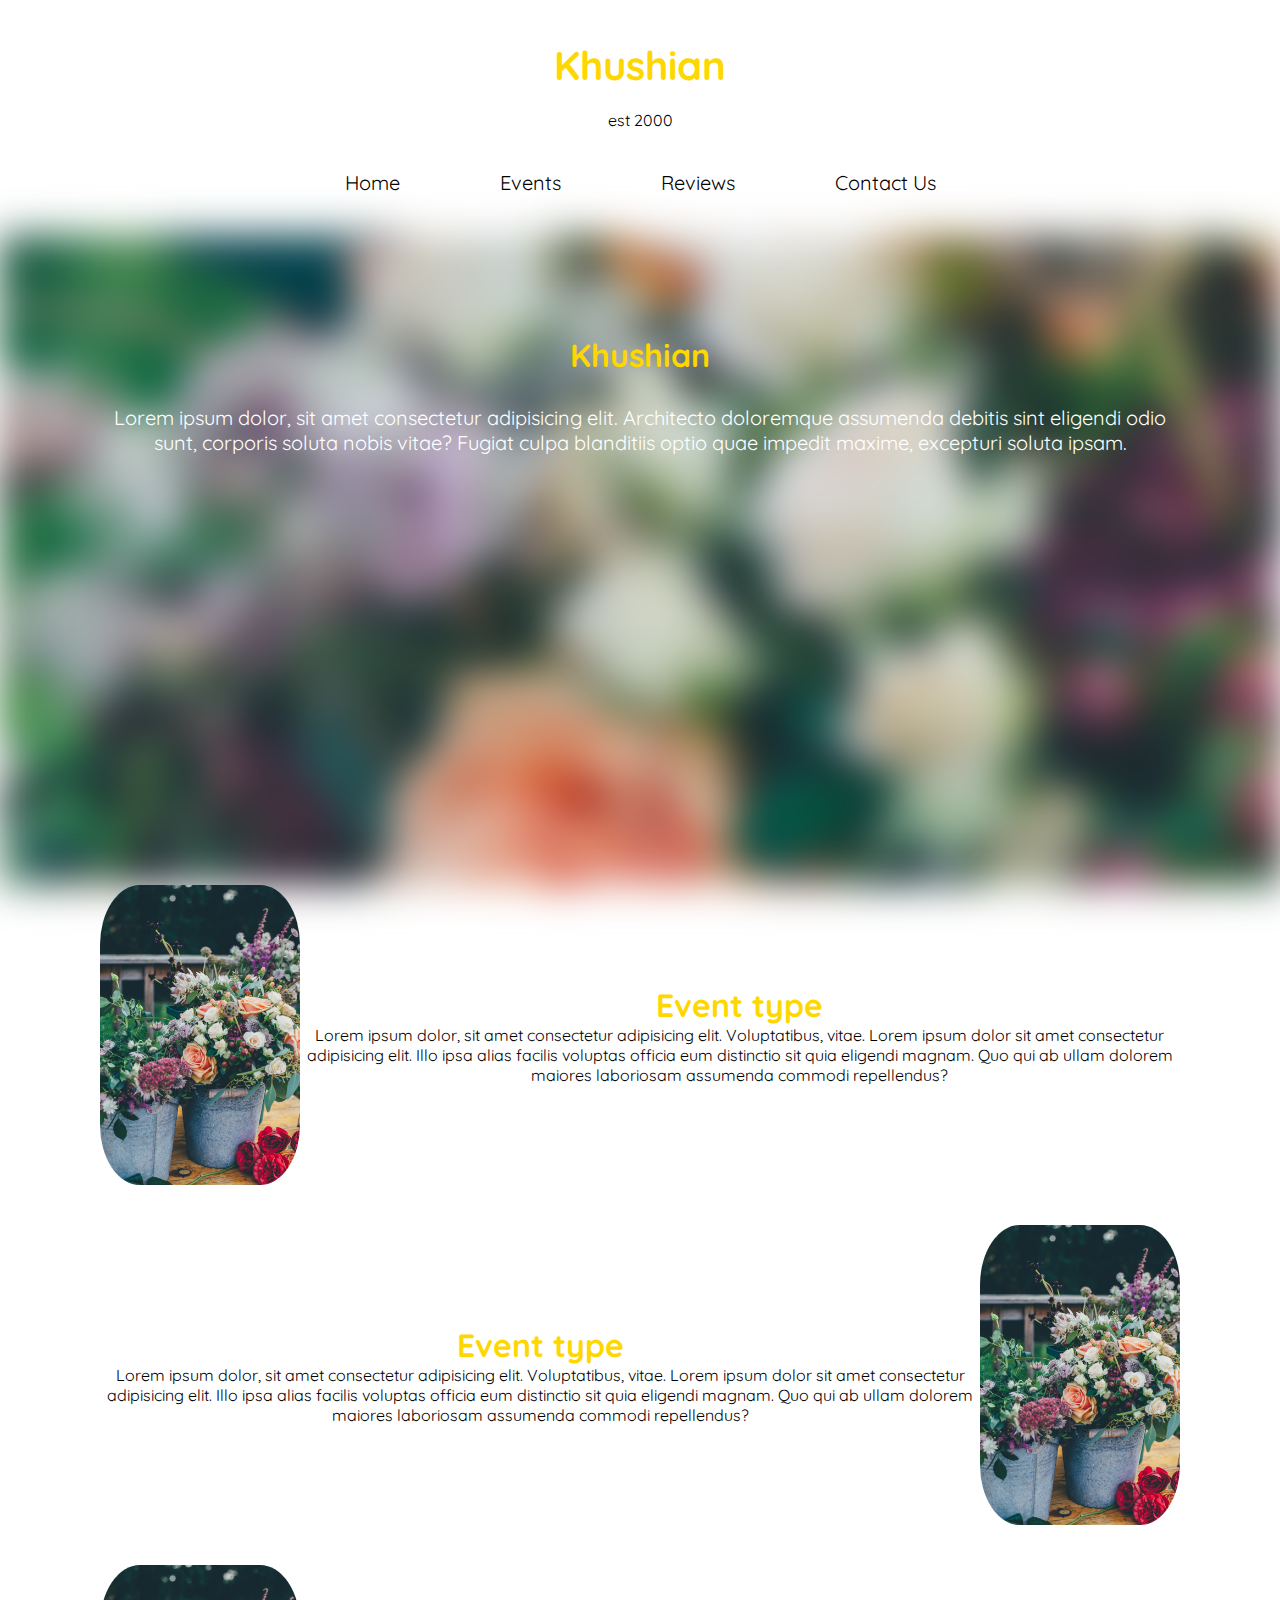
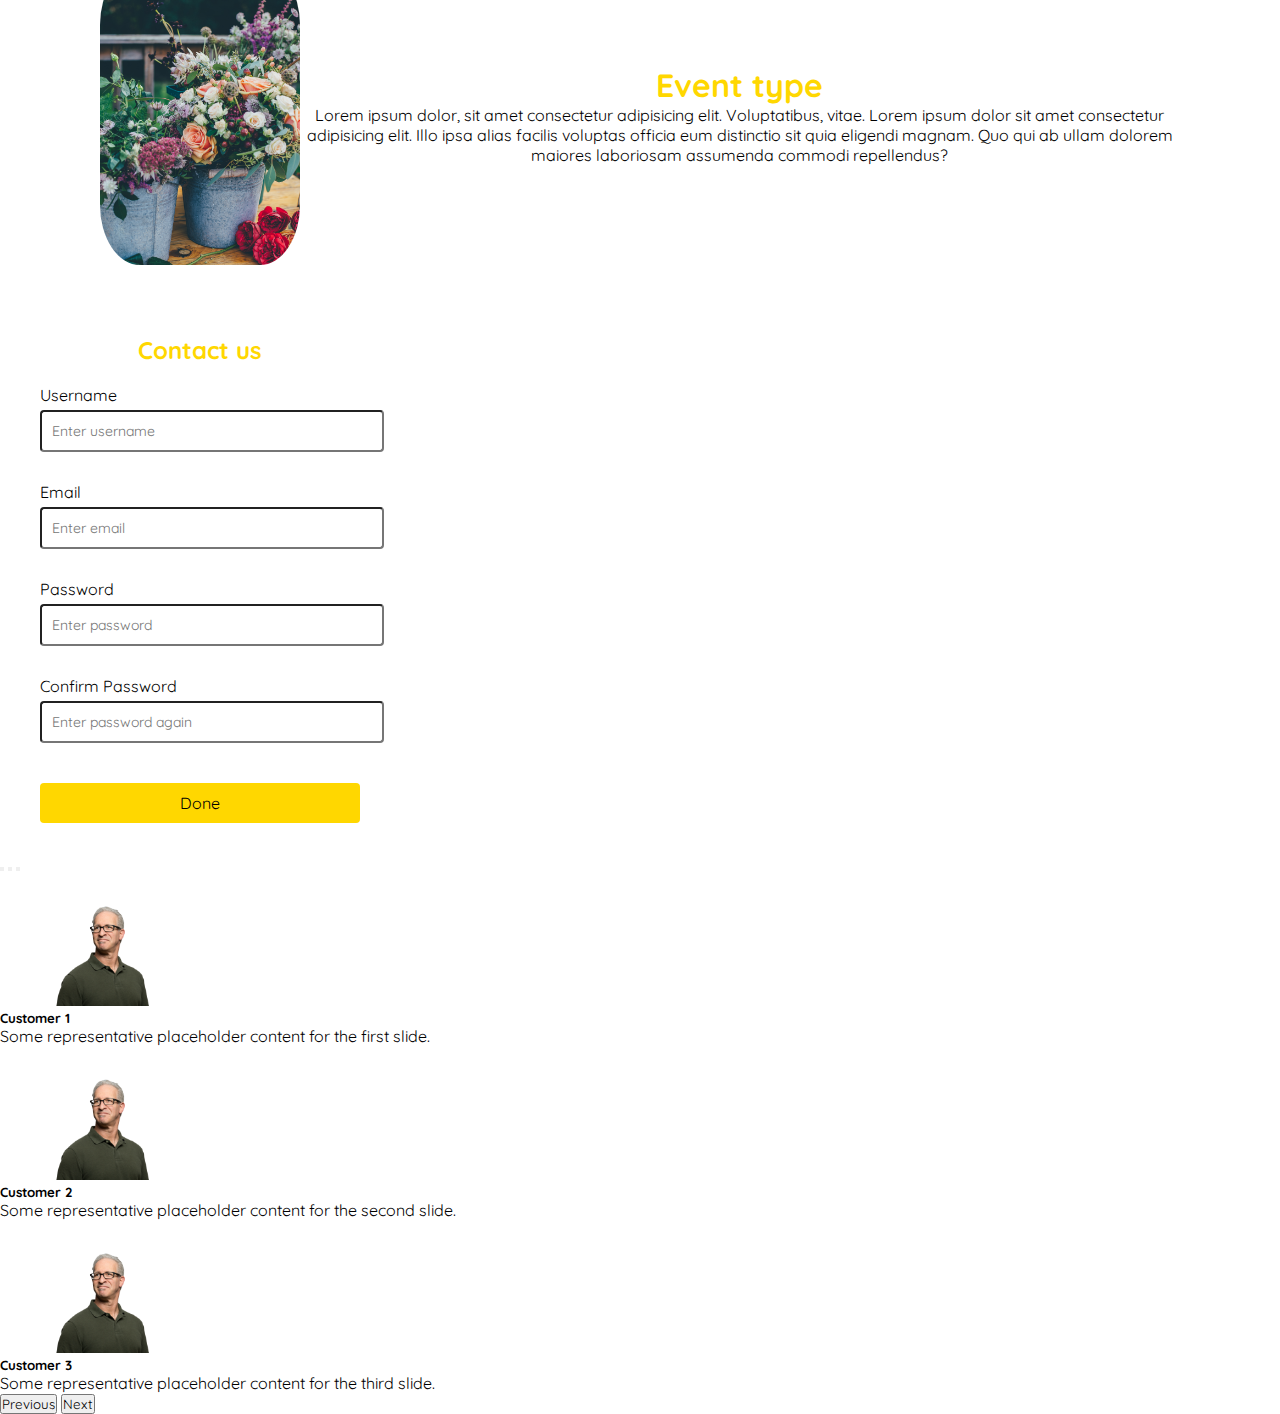
<file: index.html>
<!DOCTYPE html>
<html lang="en">
<head>
    <meta charset="UTF-8">
    <meta http-equiv="X-UA-Compatible" content="IE=edge">
    <meta name="viewport" content="width=device-width, initial-scale=1.0">
    <title>Document</title>
    <link rel="stylesheet" href="style.css">
    <link href="https://fonts.googleapis.com/css2?family=Quicksand:wght@500&display=swap" rel="stylesheet">
    <link href="https://cdn.jsdelivr.net/npm/bootstrap@5.2.0-beta1/dist/css/bootstrap.min.css" rel="stylesheet" integrity="sha384-0evHe/X+R7YkIZDRvuzKMRqM+OrBnVFBL6DOitfPri4tjfHxaWutUpFmBp4vmVor" crossorigin="anonymous">
</head>
<body>
    <section class="fpage">
    <header>
    <div class="main">
        <h2 class="mainheading">Khushian</h2>
        <p class="a">est 2000</p>
    </div>
<nav>
    <ul>
        <li><a href="">Home</a></li>
        <li><a href="./sbar.html">Events</a></li>
        <li><a href="#carouselExampleDark">Reviews</a></li>
        <li><a href="#form">Contact Us</a></li>
        
    </ul>
</nav>
</header>
</section>

<div class="aboutus">
    <div class="picg">

    </div>
    <h1>Khushian</h1>
    <p class="AA">Lorem ipsum dolor, sit amet consectetur adipisicing elit. Architecto doloremque assumenda debitis sint eligendi odio sunt, corporis soluta nobis vitae? Fugiat culpa blanditiis optio quae impedit maxime, excepturi soluta ipsam.</p>
</div>

<!-- Event rype -->
<section class="sec2">
    <div class="box">
        <img src="./Images/event pic.jpg" alt="">  <div class="text">
            <h1>Event type</h1>
        <p>Lorem ipsum dolor, sit amet consectetur adipisicing elit. Voluptatibus, vitae. Lorem ipsum dolor sit amet consectetur adipisicing elit. Illo ipsa alias facilis voluptas officia eum distinctio sit quia eligendi magnam. Quo qui ab ullam dolorem maiores laboriosam assumenda commodi repellendus?</p>
    </div></div> 
     <div class="box">
        <div class="text">
            <h1>Event type</h1>
        <p>Lorem ipsum dolor, sit amet consectetur adipisicing elit. Voluptatibus, vitae. Lorem ipsum dolor sit amet consectetur adipisicing elit. Illo ipsa alias facilis voluptas officia eum distinctio sit quia eligendi magnam. Quo qui ab ullam dolorem maiores laboriosam assumenda commodi repellendus?</p>
    </div><img src="./Images/event pic.jpg" alt="">
    </div>
      <div class="box">
        <img src="./Images/event pic.jpg" alt="">
        <div class="text">
            <h1>Event type</h1>
        <p>Lorem ipsum dolor, sit amet consectetur adipisicing elit. Voluptatibus, vitae. Lorem ipsum dolor sit amet consectetur adipisicing elit. Illo ipsa alias facilis voluptas officia eum distinctio sit quia eligendi magnam. Quo qui ab ullam dolorem maiores laboriosam assumenda commodi repellendus?</p>
    </div>
    </div>
</section>
<section class="creview">

</section>
<!-- Contacts us -->

<div class="container" id="form">
  <form id="form" class="form">
    <h2 class="abbbbccc">Contact us</h2>
    <div class="form-control">
      <label for="username">Username</label>
      <input type="text" id="username" placeholder="Enter username" />
      <small>Error message</small>
    </div>
    <div class="form-control">
      <label for="email">Email</label>
      <input type="text" id="email" placeholder="Enter email" />
      <small>Error message</small>
    </div>
    <div class="form-control">
      <label for="password">Password</label>
      <input type="password" id="password" placeholder="Enter password" />
      <small>Error message</small>
    </div>
    <div class="form-control">
      <label for="password2">Confirm Password</label>
      <input
        type="password"
        id="password2"
        placeholder="Enter password again"
      />
      <small>Error message</small>
    </div>
    <button class="aaa" type="submit" style="background-color: gold; border: none; color:black">Done</button>
  </form>
</div>
<!-- Reviews..... -->
<div id="carouselExampleDark" class="carousel carousel-dark slide" data-bs-ride="carousel">
    <div class="carousel-indicators">
      <button type="button" data-bs-target="#carouselExampleDark" data-bs-slide-to="0" class="active" aria-current="true" aria-label="Slide 1"></button>
      <button type="button" data-bs-target="#carouselExampleDark" data-bs-slide-to="1" aria-label="Slide 2"></button>
      <button type="button" data-bs-target="#carouselExampleDark" data-bs-slide-to="2" aria-label="Slide 3"></button>
    </div>
    <div class="carousel-inner">
      <div class="carousel-item active" data-bs-interval="10000">
        <img src="./Images/cureview.png" class="d-block w-100 imggcuss" alt="...">
        <div class="carousel-caption d-none d-md-block">
          <h5>Customer 1 </h5>
          <p>Some representative placeholder content for the first slide.</p>
        </div>
      </div>
      <div class="carousel-item" data-bs-interval="2000">
        <img src="./Images/cureview.png" class="d-block w-100 imggcuss" alt="...">
        <div class="carousel-caption d-none d-md-block">
          <h5>Customer 2</h5>
          <p>Some representative placeholder content for the second slide.</p>
        </div>
      </div>
      <div class="carousel-item">
        <img src="./Images/cureview.png" class="d-block w-100 imggcuss" alt="...">
        <div class="carousel-caption d-none d-md-block">
            
          <h5>Customer 3</h5>
          <p>Some representative placeholder content for the third slide.</p>
        </div>
      </div>
    </div>
    <button class="carousel-control-prev" type="button" data-bs-target="#carouselExampleDark" data-bs-slide="prev">
      <span class="carousel-control-prev-icon" aria-hidden="true"></span>
      <span class="visually-hidden">Previous</span>
    </button>
    <button class="carousel-control-next" type="button" data-bs-target="#carouselExampleDark" data-bs-slide="next">
      <span class="carousel-control-next-icon" aria-hidden="true"></span>
      <span class="visually-hidden">Next</span>
    </button>
  </div>
</body>
<script src="java.js"></script>
</html>
</file>
<file: style.css>
*{
    margin: 0;
    padding: 0;
    font-family: 'Quicksand', sans-serif;
}
.fpage{
    padding: 40px 100px;
}
.main{
    text-align: center;
}
nav ul{
    display: flex;
    justify-content: center;
    align-items: center;
    margin-top: 40px;
    max-width: 70vw;
    position: relative;
    left: 50%;
    transform: translateX(-50%);
}
.mainheading{
color: gold;
font-size: 40px;
}
nav ul li {
    list-style: none;
 padding: 0px 50px;
}
.a{
    margin-top: 10px;
}
nav ul li a 
{
    text-decoration: none;
    font-size: 20px;
    color: black;
    transition: 0.2s ease-in-out;
}
nav ul li a:hover{
    color: gold;
}
.imggcuss{
    width: 200px;
}


/* About us  */
.aboutus{
    position: relative;
text-align: center;
margin-top: 0px;
min-height: 50vh;

color: white;
padding: 100px;
}
.picg{
    background: url(./Images/event\ pic.jpg) center no-repeat;
filter: blur(20px);
position: absolute;
width: 100%;
height: 100%;
z-index: -1;
top: 0%;
left: 0%;

}

.aboutus p{
    margin-top: 30px;
    /* font-weight: 600; */
    font-size: 20px;
}
.aboutus h1{
    color: gold;
}
.sec2{
    padding: 0px 100px;
}
.box img{
    /* width: 400px; */
    height: 300px;
    border-radius: 20%;
}
.box{
    display: flex;
    justify-content: space-between;
    align-items: center;
    margin-bottom: 40px;
    text-align: center;
}
.text h1{
    color: GOLD;
}
.AA{
    
}




/* Form */
.container {
    background-color: #fff;
    border-radius: 5px;
    /* box-shadow: 0 2px 10px rgba(0, 0, 0, 0.3); */
    width: 400px;
  }
  
  h2 {
    text-align: center;
    margin: 0 0 20px;
  }
  
  .form {
    padding: 30px 40px;
  }
  
  .form-control {
    margin-bottom: 10px;
    padding-bottom: 20px;
    position: relative;
  }
  
  .form-control label {
    /* color: #777; */
    display: block;
    margin-bottom: 5px;
  }
  
  .form-control input {
    /* border: 2px solid #f0f0f0; */
    border-radius: 4px;
    display: block;
    width: 100%;
    padding: 10px;
    font-size: 14px;
  }
  
  .form-control input:focus {
    outline: 0;
    border-color: #777;
  }
  
  .form-control.success input {
    border-color: var(--success-color);
  }
  
  .form-control.error input {
    border-color: var(--error-color);
  }
  
  .form-control small {
    color: var(--error-color);
    position: absolute;
    bottom: 0;
    left: 0;
    visibility: hidden;
  }
  
  .form-control.error small {
    visibility: visible;
  }
  
  .form button {
    cursor: pointer;
    background-color: #3498db;
    border: 2px solid #3498db;
    border-radius: 4px;
    color: #fff;
    display: block;
    font-size: 16px;
    padding: 10px;
    margin-top: 20px;
    width: 100%;
  }
  .abbbbccc{
color:gold
  }
  .aaa{
      background-color: gold;
  }
</file>
